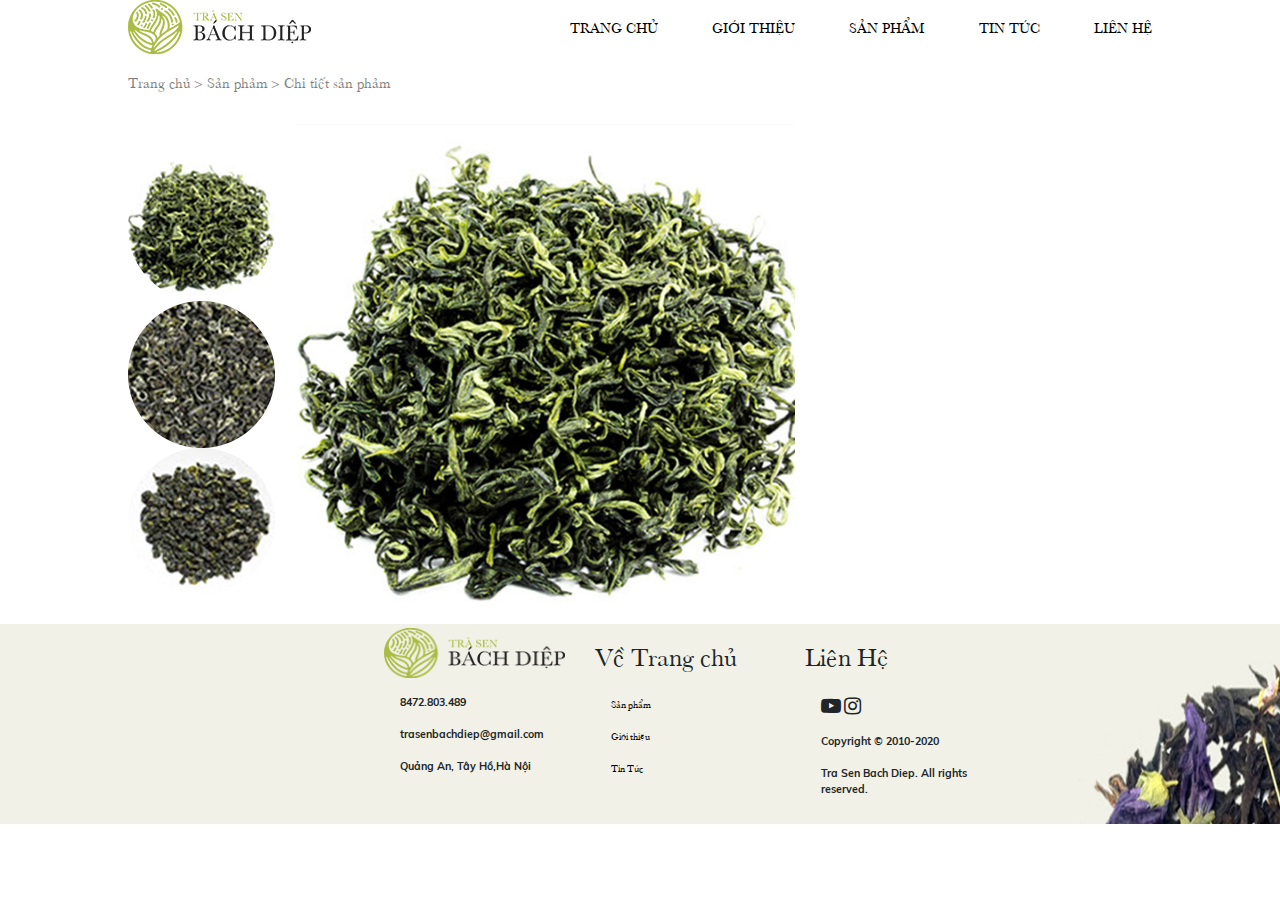
<file: html_css_javascript/trasenbachdiep/chitietsp.html>
<!DOCTYPE html>
<html lang="en">

<head>
    <meta charset="UTF-8">
    <meta http-equiv="X-UA-Compatible" content="IE=edge">
    <meta name="viewport" content="width=device-width, initial-scale=1.0">
    <title>Giới thiệu</title>
    <link rel="shortcut icon" href="Pictures/trang-chu/icon.png" type="index/x-icon">
    <link rel="stylesheet" href="common/bootstrap.min.css">
    <link rel="stylesheet" href="css/ctsp.css">
    <link rel="stylesheet" href="slick/slick.css">
    <link rel="stylesheet" href="slick/slick-theme.css">
    <link rel="stylesheet" href="js/trangchu.js">
    <link rel="stylesheet" href="https://stackpath.bootstrapcdn.com/font-awesome/4.7.0/css/font-awesome.min.css">
</head>

<body>
    <section class="section ">
        <div class="= section-header ">
            <div class="logo">
                <img src="Pictures/trang-chu/TRANGCHU.jpg" alt="logo">
            </div>
            <div class="headder-main">
                <div id="toggle">
                    <a href="javascript:void(0);">
                        <i class="fa fa-bars" style="color: black;"></i>
                    </a>
                </div>
                <ul class="main-menu">

                    <a href="trangchu.html">
                        <li>Trang chủ</li>
                    </a>
                    <a href="gioithieu.html">
                        <li>Giới thiệu</li>
                    </a>
                    <a href="Sanpham.html">
                        <li>Sản phẩm</li>
                    </a>
                    <a href="Tintuc.html">
                        <li>Tin tức</li>
                    </a>
                    <a href="Lienhe.html">
                        <li>Liên hệ</li>
                    </a>
                </ul>
            </div>
    </section>
    <section>
        <div class="banner">
            <a href="#">Trang chủ ></a>
            <a href="#">Sản phảm ></a>
            <a href="#">Chi tiết sản phảm</a>
        </div>
    </section>
    <section>
        <div class="main">
            <div class="product">
               
                <div class="product-img-chilren">
                    <img src="Pictures/chitietsanpham/img-1.jpg" class="image" > <br>
                    <img src="Pictures/chitietsanpham/img-2.jpg" class="image" > <br>
                    <img src="Pictures/chitietsanpham/img-3.jpg" class="image" >
                </div>
                <div id="product-img-parent">
                    <img src="Pictures/chitietsanpham//main.jpg" class="image" id="imagefull" >
                </div>
            </div>
        </div>
    </section>

    <section class="section">
        <div class="footer">
            <div class="footer-address">
                <img src="Pictures/trang-chu/fotter.png" class="footer-img">
                <div class="footer-ft">
                    <div class="card">
                        <img src="Pictures/trang-chu/logophongtra.png" class="card-img-top" alt="...">

                        <div class="card-body">
                            <p class="card-text">8472.803.489</p>
                            <p class="card-text">trasenbachdiep@gmail.com</p>
                            <p class="card-text">Quảng An, Tây Hồ,Hà Nội</p>
                        </div>
                    </div>
                    <div class="card">
                        <h3>Về Trang chủ</h3>
                        <div class="card-body">
                            <p class="card-text"><a href="Sanpham.html">Sản phẩm</a></p>
                            <p class="card-text"><a href="gioithieu.html">Giới thiệu</a></p>
                            <p class="card-text"><a href="Tintuc.html">Tin Tức</a></p>
                        </div>
                    </div>
                    <div class="card">
                        <h3>Liên Hệ</h3>
                        <div class="card-body">
                            <p class="card-text"><i class="fa fa-youtube-play" aria-hidden="true"></i>
                                <i class="fa fa-instagram" aria-hidden="true"></i>
                            </p>
                            <p class="card-text">Copyright © 2010-2020</p>
                            <p class="card-text">Tra Sen Bach Diep. All rights reserved.</p>
                        </div>
                    </div>

                </div>
            </div>
        </div>
    </section>

    <script src="common/bootstrap.bundle.min.js"></script>
    <script src="https://code.jquery.com/jquery-2.2.0.min.js" type="text/javascript"></script>
    <script src="slick/slick.js" type="text/javascript" charset="utf-8"></script>
    <script src="js/trangchu.js"></script>
    <script>
         $(document).ready(function ($) {
                $(".image").click(function (event) {
                    img = $(this).attr('src');
                    $("#imagefull").attr({ 'src': img });
                    $(".image").removeClass('image');
                    $(this).addClass('image');
                })
            })
    </script>
</body>
</file>
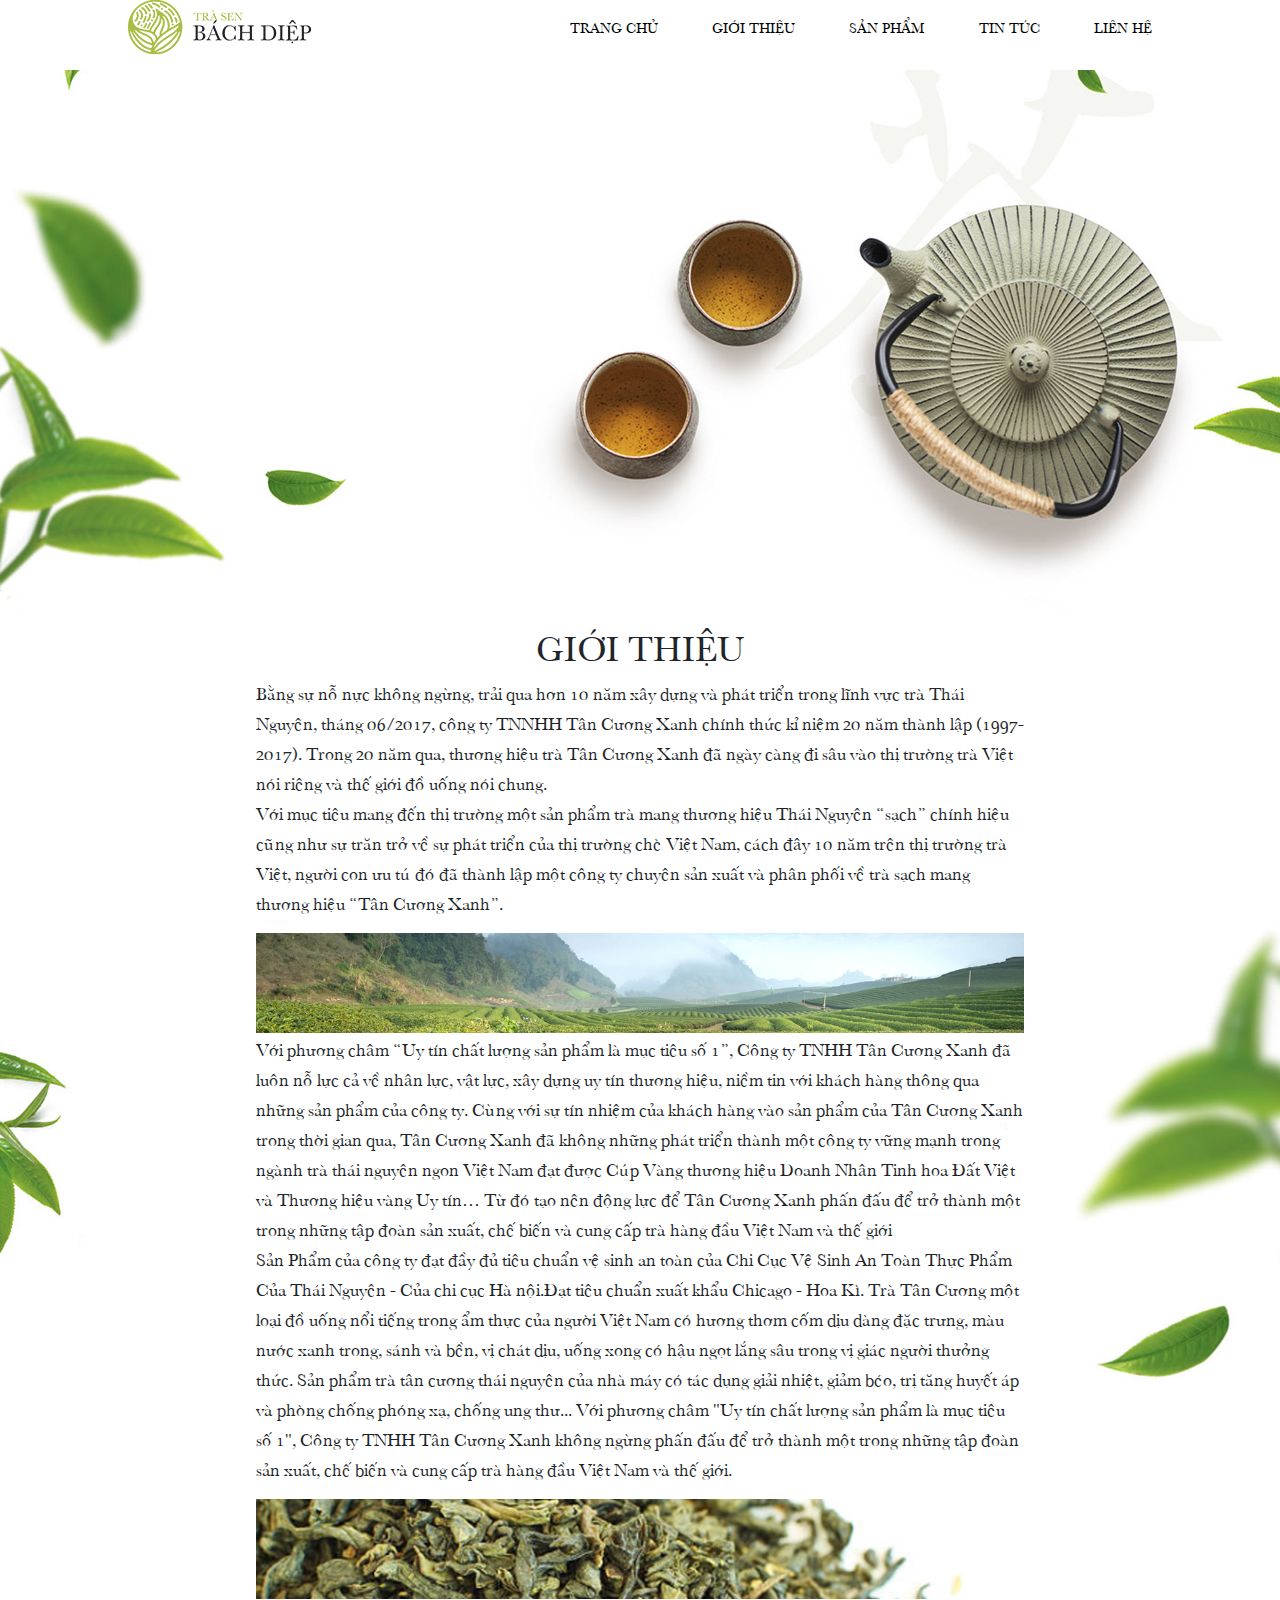
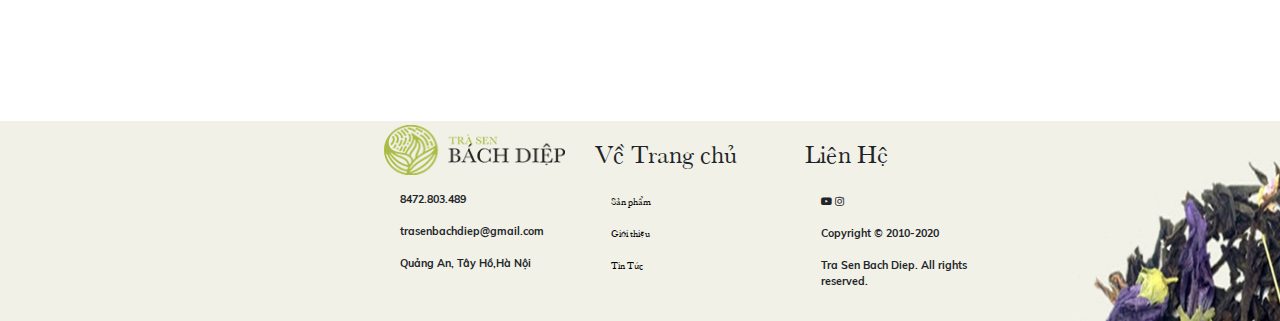
<file: html_css_javascript/trasenbachdiep/gioithieu.html>
<!DOCTYPE html>
<html lang="en">

<head>
    <meta charset="UTF-8">
    <meta http-equiv="X-UA-Compatible" content="IE=edge">
    <meta name="viewport" content="width=device-width, initial-scale=1.0">
    <title>Giới thiệu</title>
    <link rel="shortcut icon" href="Pictures/trang-chu/icon.png" type="index/x-icon">
    <link rel="stylesheet" href="common/bootstrap.min.css">
    <link rel="stylesheet" href="css/gioithieu.css">
    <link rel="stylesheet" href="slick/slick.css">
    <link rel="stylesheet" href="slick/slick-theme.css">
    <link rel="stylesheet" href="js/trangchu.js">
    <link rel="stylesheet" href="https://stackpath.bootstrapcdn.com/font-awesome/4.7.0/css/font-awesome.min.css">
</head>

<body>
    <section class="section ">
        <div class="= section-header ">
            <div class="logo">
                <img src="Pictures/trang-chu/TRANGCHU.jpg" alt="logo">
            </div>
            <div class="headder-main">
                <div id="toggle">
                    <a href="javascript:void(0);">
                        <i class="fa fa-bars" style="color: black;"></i>
                    </a>
                </div>
                <ul class="main-menu">

                    <a href="trangchu.html">
                        <li>Trang chủ</li>
                    </a>
                    <a href="gioithieu.html">
                        <li>Giới thiệu</li>
                    </a>
                    <a href="Sanpham.html">
                        <li>Sản phẩm</li>
                    </a>
                    <a href="Tintuc.html">
                        <li>Tin tức</li>
                    </a>
                    <a href="Lienhe.html">
                        <li>Liên hệ</li>
                    </a>
                </ul>
            </div>
    </section>
    <section>
        <div class="banner">
            <img src="Pictures/gioi-thieu/banner.jpg" alt="">
        </div>
    </section>
    <section>
        <div class="main">
            <img src="Pictures/gioi-thieu/banner2.jpg" alt="">
            <div class="main-title">
                <h1>GIỚI THIỆU</h1>
                <p>Bằng sự nỗ nực không ngừng, trải qua hơn 10 năm xây dựng và phát triển trong lĩnh vực trà Thái
                    Nguyên, tháng 06/2017, công ty TNNHH Tân Cương Xanh chính thức kỉ niệm 20 năm thành lập (1997-2017).
                    Trong 20 năm qua, thương hiệu trà Tân Cương Xanh đã ngày càng đi sâu vào thị trường trà Việt nói
                    riêng và thế giới đồ uống nói chung. <br>

                    Với mục tiêu mang đến thị trường một sản phẩm trà mang thương hiệu Thái Nguyên “sạch” chính hiệu
                    cũng như sự trăn trở về sự phát triển của thị trường chè Việt Nam, cách đây 10 năm trên thị trường
                    trà Việt, người con ưu tú đó đã thành lập một công ty chuyên sản xuất và phân phối về trà sạch mang
                    thương hiệu “Tân Cương Xanh”.
                </p>
                <img src="Pictures/gioi-thieu/intro1.jpg" alt="into1">
                <p>
                    Với phương châm “Uy tín chất lượng sản phẩm là mục tiêu số 1”, Công ty TNHH Tân Cương Xanh đã luôn
                    nỗ lực cả về nhân lực, vật lực, xây dựng uy tín thương hiệu, niềm tin với khách hàng thông qua những
                    sản phẩm của công ty. Cùng với sự tín nhiệm của khách hàng vào sản phẩm của Tân Cương Xanh trong
                    thời gian qua, Tân Cương Xanh đã không những phát triển thành một công ty vững mạnh trong ngành trà
                    thái nguyên ngon Việt Nam đạt được Cúp Vàng thương hiệu Doanh Nhân Tinh hoa Đất Việt và Thương hiệu
                    vàng Uy tín… Từ đó tạo nên động lực để Tân Cương Xanh phấn đấu để trở thành một trong những tập đoàn
                    sản xuất, chế biến và cung cấp trà hàng đầu Việt Nam và thế giới <br>

                    Sản Phẩm của công ty đạt đầy đủ tiêu chuẩn vệ sinh an toàn của Chi Cục Vệ Sinh An Toàn Thực Phẩm Của
                    Thái Nguyên - Của chi cục Hà nội.Đạt tiêu chuẩn xuất khẩu Chicago - Hoa Kì. Trà Tân Cương một loại
                    đồ uống nổi tiếng trong ẩm thực của người Việt Nam có hương thơm cốm dịu dàng đặc trưng, màu nước
                    xanh trong, sánh và bền, vị chát dịu, uống xong có hậu ngọt lắng sâu trong vị giác người thưởng
                    thức. Sản phẩm trà tân cương thái nguyên của nhà máy có tác dụng giải nhiệt, giảm béo, trị tăng
                    huyết áp và phòng chống phóng xạ, chống ung thư... Với phương châm "Uy tín chất lượng sản phẩm là
                    mục tiêu số 1", Công ty TNHH Tân Cương Xanh không ngừng phấn đấu để trở thành một trong những tập
                    đoàn sản xuất, chế biến và cung cấp trà hàng đầu Việt Nam và thế giới.
                </p>
                <img src="Pictures/gioi-thieu/intro2.jpg" alt="intro2">
            </div>
        </div>
    </section>

    <section class="section">
        <div class="footer">
            <div class="footer-address">
                <img src="Pictures/trang-chu/fotter.png" class="footer-img">
                <div class="footer-ft">
                    <div class="card">
                        <img src="Pictures/trang-chu/logophongtra.png" class="card-img-top" alt="...">

                        <div class="card-body">
                            <p class="card-text">8472.803.489</p>
                            <p class="card-text">trasenbachdiep@gmail.com</p>
                            <p class="card-text">Quảng An, Tây Hồ,Hà Nội</p>
                        </div>
                    </div>
                    <div class="card">
                        <h3>Về Trang chủ</h3>
                        <div class="card-body">
                            <p class="card-text"><a href="Sanpham.html">Sản phẩm</a></p>
                            <p class="card-text"><a href="gioithieu.html">Giới thiệu</a></p>
                            <p class="card-text"><a href="Tintuc.html">Tin Tức</a></p>
                        </div>
                    </div>
                    <div class="card">
                        <h3>Liên Hệ</h3>
                        <div class="card-body">
                            <p class="card-text"><i class="fa fa-youtube-play" aria-hidden="true"></i>
                                <i class="fa fa-instagram" aria-hidden="true"></i>
                            </p>
                            <p class="card-text">Copyright © 2010-2020</p>
                            <p class="card-text">Tra Sen Bach Diep. All rights reserved.</p>
                        </div>
                    </div>

                </div>
            </div>
        </div>
    </section>

    <script src="common/bootstrap.bundle.min.js"></script>
    <script src="https://code.jquery.com/jquery-2.2.0.min.js" type="text/javascript"></script>
    <script src="slick/slick.js" type="text/javascript" charset="utf-8"></script>
    <script src="js/trangchu.js"></script>
</body>
</file>
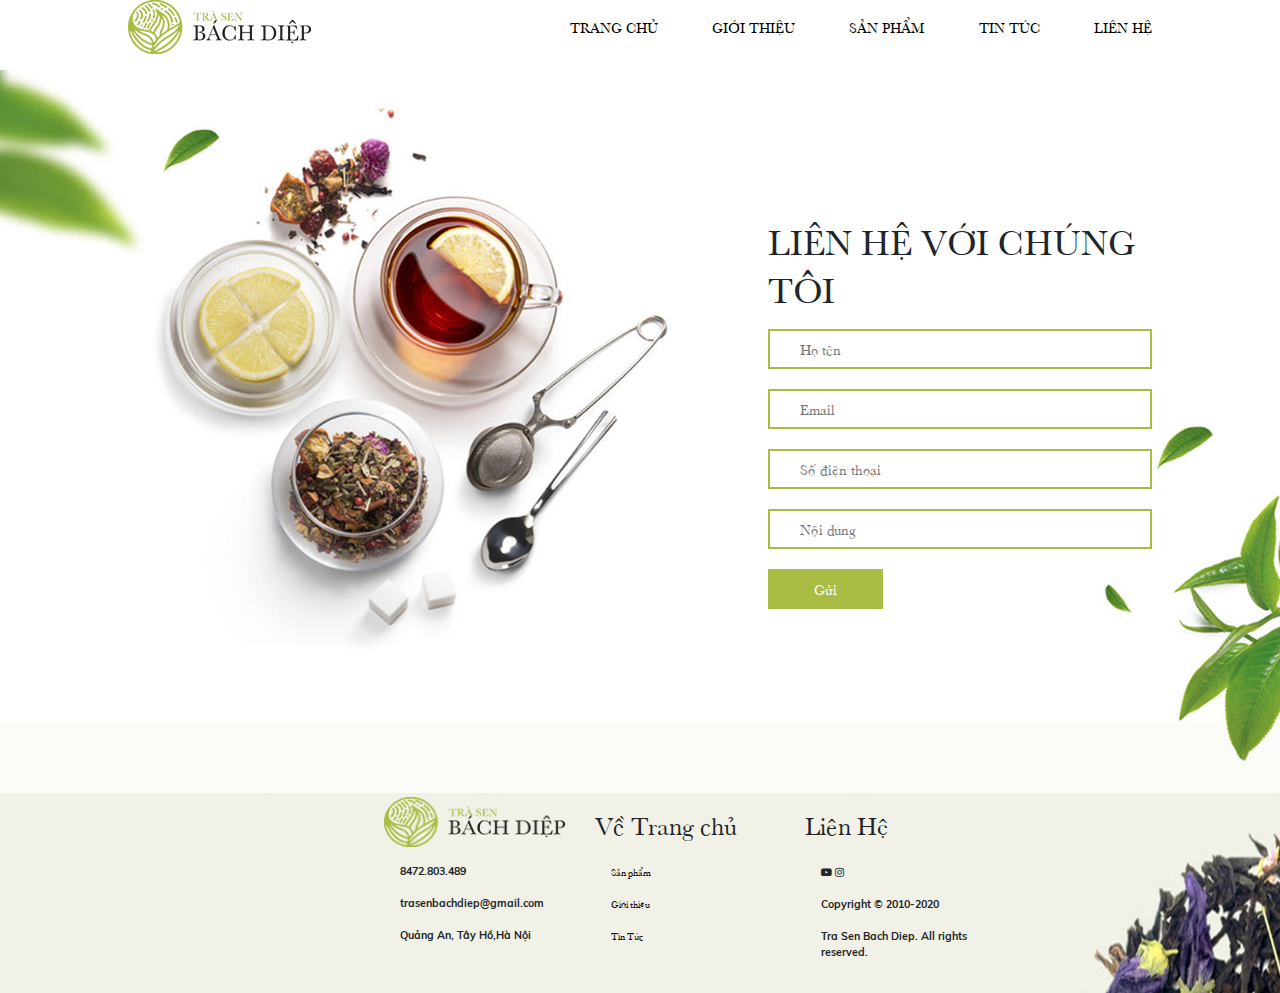
<file: html_css_javascript/trasenbachdiep/Lienhe.html>
<!DOCTYPE html>
<html lang="en">

<head>
    <meta charset="UTF-8">
    <meta http-equiv="X-UA-Compatible" content="IE=edge">
    <meta name="viewport" content="width=device-width, initial-scale=1.0">
    <title>Liên hệ</title>
    <link rel="shortcut icon" href="Pictures/trang-chu/icon.png" type="index/x-icon">
    <link rel="stylesheet" href="common/bootstrap.min.css">
    <link rel="stylesheet" href="css/lienhe.css">
    <link rel="stylesheet" href="slick/slick.css">
    <link rel="stylesheet" href="slick/slick-theme.css">
    <link rel="stylesheet" href="js/trangchu.js">
    <link rel="stylesheet" href="https://stackpath.bootstrapcdn.com/font-awesome/4.7.0/css/font-awesome.min.css">
</head>

<body>
    <section class="section ">
        <div class="= section-header ">
            <div class="logo">
                <img src="Pictures/trang-chu/TRANGCHU.jpg" alt="logo">
            </div>
            <div class="headder-main">
                <div id="toggle">
                    <a href="javascript:void(0);">
                        <i class="fa fa-bars" style="color: black;"></i>
                    </a>
                </div>
                <ul class="main-menu">

                    <a href="trangchu.html">
                        <li>Trang chủ</li>
                    </a>
                    <a href="gioithieu.html">
                        <li>Giới thiệu</li>
                    </a>
                    <a href="Sanpham.html">
                        <li>Sản phẩm</li>
                    </a>
                    <a href="Tintuc.html">
                        <li>Tin tức</li>
                    </a>
                    <a href="Lienhe.html">
                        <li>Liên hệ</li>
                    </a>
                </ul>
            </div>
    </section>
    <section>
        <div class="main">
            <img src="Pictures/lien-he/banner.jpg" alt="">
            <div class="hotline">
               <form action="#" method="post">
                <h1>Liên hệ với chúng tôi</h1>
                <input type="text" placeholder="Họ tên"  required> <br>
                <input type="email" placeholder="Email"  required><br>
                <input type="tel" placeholder="Số điện thoại"  required><br>
                <input type="text" placeholder="Nội dung"  required><br>
                <input type="submit" value="Gửi">
               </form>
            </div>
        </div>
    </section>
  
  
    <section class="section">
        <div class="footer">
            <div class="footer-address">
                <img src="Pictures/trang-chu/fotter.png" class="footer-img">
                <div class="footer-ft">
                    <div class="card">
                        <img src="Pictures/trang-chu/logophongtra.png" class="card-img-top" alt="...">

                        <div class="card-body">
                            <p class="card-text">8472.803.489</p>
                            <p class="card-text">trasenbachdiep@gmail.com</p>
                            <p class="card-text">Quảng An, Tây Hồ,Hà Nội</p>
                        </div>
                    </div>
                    <div class="card">
                        <h3>Về Trang chủ</h3>
                        <div class="card-body">
                            <p class="card-text"><a href="Sanpham.html">Sản phẩm</a></p>
                            <p class="card-text"><a href="gioithieu.html">Giới thiệu</a></p>
                            <p class="card-text"><a href="Tintuc.html">Tin Tức</a></p>
                        </div>
                    </div>
                    <div class="card">
                        <h3>Liên Hệ</h3>
                        <div class="card-body">
                            <p class="card-text"><i class="fa fa-youtube-play" aria-hidden="true"></i>
                                <i class="fa fa-instagram" aria-hidden="true"></i>
                            </p>
                            <p class="card-text">Copyright © 2010-2020</p>
                            <p class="card-text" >Tra Sen Bach Diep. All rights reserved.</p>
                        </div>
                    </div>

                </div>
            </div>
        </div>
    </section>

    <script src="common/bootstrap.bundle.min.js"></script>
    <script src="https://code.jquery.com/jquery-2.2.0.min.js" type="text/javascript"></script>
    <script src="slick/slick.js" type="text/javascript" charset="utf-8"></script>
    <script src="js/trangchu.js"></script>
    <script>

        function validateForm() {
            let x = document.forms["myForm"]["fname"].value;
            if (x == "") {
                alert("Bạn chưa nhập tên.Vui lòng nhập!");
                return false;
            }
           
        }
    </script>
</body>
</file>
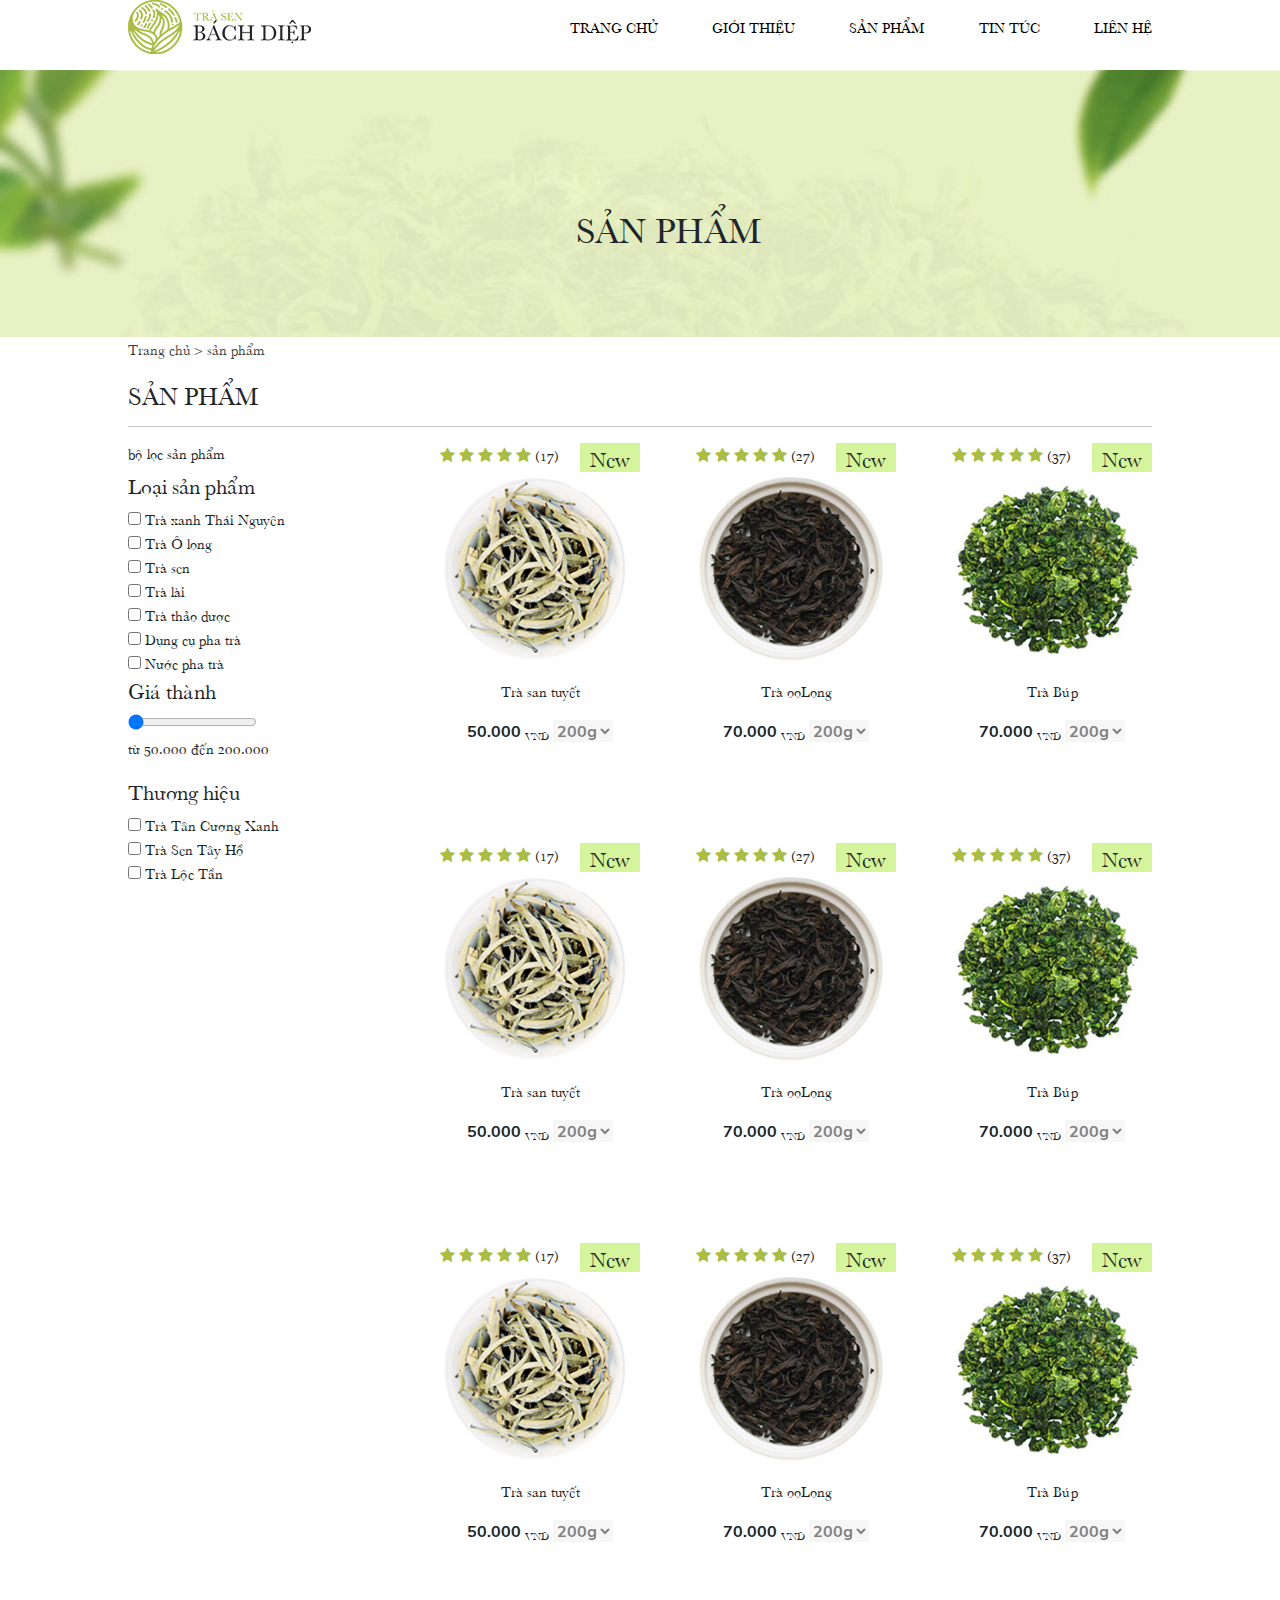
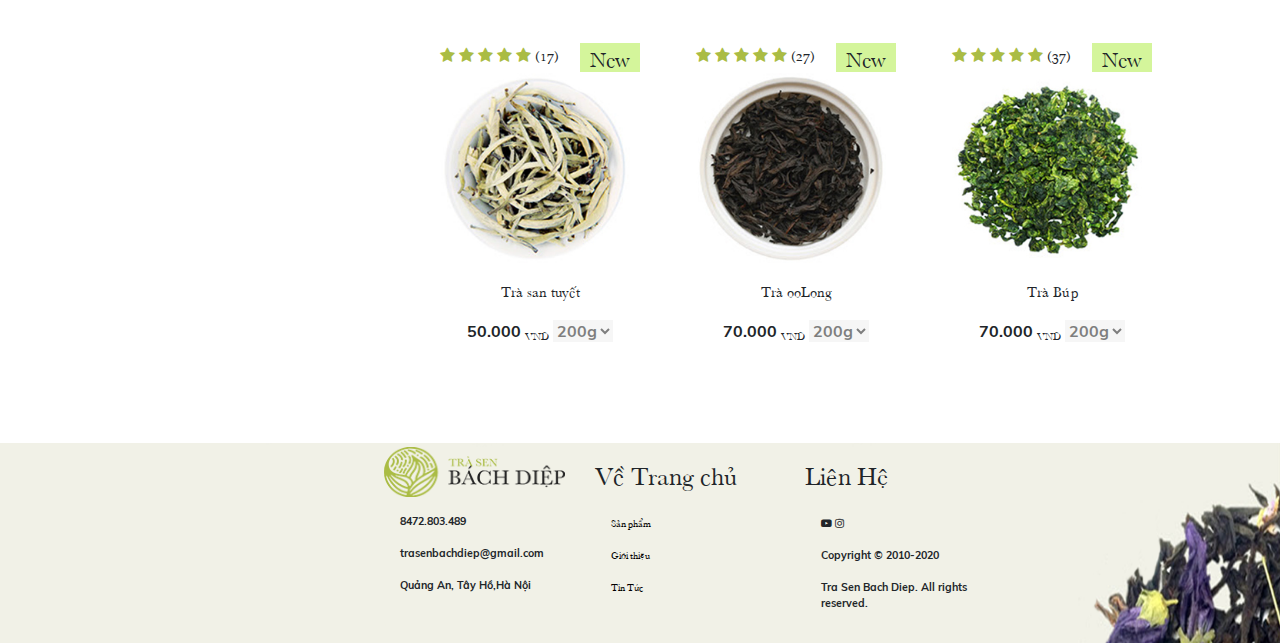
<file: html_css_javascript/trasenbachdiep/Sanpham.html>
<!DOCTYPE html>
<html lang="en">

<head>
    <meta charset="UTF-8">
    <meta http-equiv="X-UA-Compatible" content="IE=edge">
    <meta name="viewport" content="width=device-width, initial-scale=1.0">
    <title>Sản phẩm</title>
    <link rel="shortcut icon" href="Pictures/trang-chu/icon.png" type="index/x-icon">
    <link rel="stylesheet" href="common/bootstrap.min.css">
    <link rel="stylesheet" href="css/sanpham.css">
    <link rel="stylesheet" href="slick/slick.css">
    <link rel="stylesheet" href="slick/slick-theme.css">
    <link rel="stylesheet" href="js/trangchu.js">
    <link rel="stylesheet" href="https://stackpath.bootstrapcdn.com/font-awesome/4.7.0/css/font-awesome.min.css">
</head>

<body>
    <section class="section ">
        <div class="= section-header ">
            <div class="logo">
                <img src="Pictures/trang-chu/TRANGCHU.jpg" alt="logo">
            </div>
            <div class="headder-main">
                <div id="toggle">
                    <a href="javascript:void(0);">
                        <i class="fa fa-bars" style="color: black;"></i>
                    </a>
                </div>
                <ul class="main-menu">

                    <a href="trangchu.html">
                        <li>Trang chủ</li>
                    </a>
                    <a href="gioithieu.html">
                        <li>Giới thiệu</li>
                    </a>
                    <a href="Sanpham.html">
                        <li>Sản phẩm</li>
                    </a>
                    <a href="Tintuc.html">
                        <li>Tin tức</li>
                    </a>
                    <a href="Lienhe.html">
                        <li>Liên hệ</li>
                    </a>
                </ul>
            </div>
    </section>
    <section>
        <div class="banner">
            <img src="Pictures/san-pham/banner.png" alt="">
            <h1>SẢN PHẨM</h1>
        </div>
    </section>

    <section>
        <div class="main">
            <div class="main-title">
                <p>
                    <a href="trangchu.html">Trang chủ ></a>
                    <a href="Sanpham.html">sản phẩm</a>
                </p>
                <h3>SẢN PHẨM</h3>
            </div>
            <hr>
            <div class="product">
                <div class="categore">
                    <h6>bộ lọc sản phẩm</h6>
                    <h4>Loại sản phẩm</h4>
                    <div>
                        <input type="checkbox" id="traxanh">
                        <label for="traxanh">Trà xanh Thái Nguyên</label>
                    </div>
                    <div>
                        <input type="checkbox" id="olong">
                        <label for="olong">Trà Ô long</label>
                    </div>
                    <div>
                        <input type="checkbox" id="sen">
                        <label for="sen">Trà sen</label>
                    </div>
                    <div>
                        <input type="checkbox" id="tralai">
                        <label for="tralai">Trà lài</label>
                    </div>
                    <div>
                        <input type="checkbox" id="thaoduoc">
                        <label for="thaoduoc">Trà thảo dược</label>
                    </div>
                    <div>
                        <input type="checkbox" id="dungcu">
                        <label for="dungcu">Dụng cụ pha trà</label>
                    </div>
                    <div>
                        <input type="checkbox" id="nuoc">
                        <label for="nuoc">Nước pha trà</label>
                    </div>
                    <h4>Giá thành</h4>
                    <div class="input">
                        <input id="rangeMin" type="range" max="100" min="10" step="5" value="0">

                        <p>từ 50.000 đến 200.000</p>
                    </div>
                    <h4>Thương hiệu</h4>
                    <div>
                        <input type="checkbox" id="tancuong">
                        <label for="tancuong">Trà Tân Cương Xanh</label>
                    </div>
                    <div>
                        <input type="checkbox" id="tayho">
                        <label for="tayho">Trà Sen Tây Hồ</label>
                    </div>
                    <div>
                        <input type="checkbox" id="loctan">
                        <label for="loctan">Trà Lộc Tần</label>
                    </div>
                </div>
                <div class="product-list">
                    <div class="card">
                        <p class="icon">
                            <i class="fa fa-star" aria-hidden="true"></i>
                            <i class="fa fa-star" aria-hidden="true"></i>
                            <i class="fa fa-star" aria-hidden="true"></i>
                            <i class="fa fa-star" aria-hidden="true"></i>
                            <i class="fa fa-star" aria-hidden="true"></i>
                            (17)
                        </p>
                        <h4>New</h4>
                        <img src="Pictures/san-pham/sp1.jpg" class="card-img-top" alt="...">
                        <div class="card-body">
                            <p class="card-text">Trà san tuyết</p>
                            <p class="card-text2">50.000 <sub>VND</sub>
                                <select>
                                    <option value="">200g</option>
                                    <option value="">300g</option>
                                    <option value="">400g</option>
                                    <option value="">700g</option>
                                </select>
                            </p>

                        </div>
                    </div>
                    <div class="card">
                        <p class="icon">
                            <i class="fa fa-star" aria-hidden="true"></i>
                            <i class="fa fa-star" aria-hidden="true"></i>
                            <i class="fa fa-star" aria-hidden="true"></i>
                            <i class="fa fa-star" aria-hidden="true"></i>
                            <i class="fa fa-star" aria-hidden="true"></i>
                            (27)
                        </p>
                        <h4>New</h4>
                        <img src="Pictures/san-pham/sp2.jpg" class="card-img-top" alt="...">
                        <div class="card-body">
                            <p class="card-text">Trà ooLong</p>
                            <p class="card-text2">70.000 <sub>VND</sub>
                                <select>
                                    <option value="">200g</option>
                                    <option value="">300g</option>
                                    <option value="">400g</option>
                                    <option value="">700g</option>
                                </select>
                            </p>

                        </div>
                    </div>
                    <div class="card">
                        <p class="icon">
                            <i class="fa fa-star" aria-hidden="true"></i>
                            <i class="fa fa-star" aria-hidden="true"></i>
                            <i class="fa fa-star" aria-hidden="true"></i>
                            <i class="fa fa-star" aria-hidden="true"></i>
                            <i class="fa fa-star" aria-hidden="true"></i>
                            (37)
                        </p>
                        <h4>New</h4>
                        <img src="Pictures/san-pham/sp3.jpg" class="card-img-top" alt="...">
                        <div class="card-body">
                            <p class="card-text">Trà Búp</p>
                            <p class="card-text2">70.000 <sub>VND</sub>
                                <select>
                                    <option value="">200g</option>
                                    <option value="">300g</option>
                                    <option value="">400g</option>
                                    <option value="">700g</option>
                                </select>
                            </p>

                        </div>
                    </div>
                    <div class="card">
                        <p class="icon">
                            <i class="fa fa-star" aria-hidden="true"></i>
                            <i class="fa fa-star" aria-hidden="true"></i>
                            <i class="fa fa-star" aria-hidden="true"></i>
                            <i class="fa fa-star" aria-hidden="true"></i>
                            <i class="fa fa-star" aria-hidden="true"></i>
                            (17)
                        </p>
                        <h4>New</h4>
                        <img src="Pictures/san-pham/sp1.jpg" class="card-img-top" alt="...">
                        <div class="card-body">
                            <p class="card-text">Trà san tuyết</p>
                            <p class="card-text2">50.000 <sub>VND</sub>
                                <select>
                                    <option value="">200g</option>
                                    <option value="">300g</option>
                                    <option value="">400g</option>
                                    <option value="">700g</option>
                                </select>
                            </p>
                        </div>
                    </div>
                    <div class="card">
                        <p class="icon">
                            <i class="fa fa-star" aria-hidden="true"></i>
                            <i class="fa fa-star" aria-hidden="true"></i>
                            <i class="fa fa-star" aria-hidden="true"></i>
                            <i class="fa fa-star" aria-hidden="true"></i>
                            <i class="fa fa-star" aria-hidden="true"></i>
                            (27)
                        </p>
                        <h4>New</h4>
                        <img src="Pictures/san-pham/sp2.jpg" class="card-img-top" alt="...">
                        <div class="card-body">
                            <p class="card-text">Trà ooLong</p>
                            <p class="card-text2">70.000 <sub>VND</sub>
                                <select>
                                    <option value="">200g</option>
                                    <option value="">300g</option>
                                    <option value="">400g</option>
                                    <option value="">700g</option>
                                </select>
                            </p>

                        </div>
                    </div>
                    <div class="card">
                        <p class="icon">
                            <i class="fa fa-star" aria-hidden="true"></i>
                            <i class="fa fa-star" aria-hidden="true"></i>
                            <i class="fa fa-star" aria-hidden="true"></i>
                            <i class="fa fa-star" aria-hidden="true"></i>
                            <i class="fa fa-star" aria-hidden="true"></i>
                            (37)
                        </p>
                        <h4>New</h4>
                        <img src="Pictures/san-pham/sp3.jpg" class="card-img-top" alt="...">
                        <div class="card-body">
                            <p class="card-text">Trà Búp</p>
                            <p class="card-text2">70.000 <sub>VND</sub>
                                <select>
                                    <option value="">200g</option>
                                    <option value="">300g</option>
                                    <option value="">400g</option>
                                    <option value="">700g</option>
                                </select>
                            </p>

                        </div>
                    </div>
                    <div class="card">
                        <p class="icon">
                            <i class="fa fa-star" aria-hidden="true"></i>
                            <i class="fa fa-star" aria-hidden="true"></i>
                            <i class="fa fa-star" aria-hidden="true"></i>
                            <i class="fa fa-star" aria-hidden="true"></i>
                            <i class="fa fa-star" aria-hidden="true"></i>
                            (17)
                        </p>
                        <h4>New</h4>
                        <img src="Pictures/san-pham/sp1.jpg" class="card-img-top" alt="...">
                        <div class="card-body">
                            <p class="card-text">Trà san tuyết</p>
                            <p class="card-text2">50.000 <sub>VND</sub>
                                <select>
                                    <option value="">200g</option>
                                    <option value="">300g</option>
                                    <option value="">400g</option>
                                    <option value="">700g</option>
                                </select>
                            </p>

                        </div>
                    </div>
                    <div class="card">
                        <p class="icon">
                            <i class="fa fa-star" aria-hidden="true"></i>
                            <i class="fa fa-star" aria-hidden="true"></i>
                            <i class="fa fa-star" aria-hidden="true"></i>
                            <i class="fa fa-star" aria-hidden="true"></i>
                            <i class="fa fa-star" aria-hidden="true"></i>
                            (27)
                        </p>
                        <h4>New</h4>
                        <img src="Pictures/san-pham/sp2.jpg" class="card-img-top" alt="...">
                        <div class="card-body">
                            <p class="card-text">Trà ooLong</p>
                            <p class="card-text2">70.000 <sub>VND</sub>
                                <select>
                                    <option value="">200g</option>
                                    <option value="">300g</option>
                                    <option value="">400g</option>
                                    <option value="">700g</option>
                                </select>
                            </p>

                        </div>
                    </div>
                    <div class="card">
                        <p class="icon">
                            <i class="fa fa-star" aria-hidden="true"></i>
                            <i class="fa fa-star" aria-hidden="true"></i>
                            <i class="fa fa-star" aria-hidden="true"></i>
                            <i class="fa fa-star" aria-hidden="true"></i>
                            <i class="fa fa-star" aria-hidden="true"></i>
                            (37)
                        </p>
                        <h4>New</h4>
                        <img src="Pictures/san-pham/sp3.jpg" class="card-img-top" alt="...">
                        <div class="card-body">
                            <p class="card-text">Trà Búp</p>
                            <p class="card-text2">70.000 <sub>VND</sub>
                                <select>
                                    <option value="">200g</option>
                                    <option value="">300g</option>
                                    <option value="">400g</option>
                                    <option value="">700g</option>
                                </select>
                            </p>

                        </div>
                    </div>
                    <div class="card">
                        <p class="icon">
                            <i class="fa fa-star" aria-hidden="true"></i>
                            <i class="fa fa-star" aria-hidden="true"></i>
                            <i class="fa fa-star" aria-hidden="true"></i>
                            <i class="fa fa-star" aria-hidden="true"></i>
                            <i class="fa fa-star" aria-hidden="true"></i>
                            (17)
                        </p>
                        <h4>New</h4>
                        <img src="Pictures/san-pham/sp1.jpg" class="card-img-top" alt="...">
                        <div class="card-body">
                            <p class="card-text">Trà san tuyết</p>
                            <p class="card-text2">50.000 <sub>VND</sub>
                                <select>
                                    <option value="">200g</option>
                                    <option value="">300g</option>
                                    <option value="">400g</option>
                                    <option value="">700g</option>
                                </select>
                            </p>

                        </div>
                    </div>
                    <div class="card">
                        <p class="icon">
                            <i class="fa fa-star" aria-hidden="true"></i>
                            <i class="fa fa-star" aria-hidden="true"></i>
                            <i class="fa fa-star" aria-hidden="true"></i>
                            <i class="fa fa-star" aria-hidden="true"></i>
                            <i class="fa fa-star" aria-hidden="true"></i>
                            (27)
                        </p>
                        <h4>New</h4>
                        <img src="Pictures/san-pham/sp2.jpg" class="card-img-top" alt="...">
                        <div class="card-body">
                            <p class="card-text">Trà ooLong</p>
                            <p class="card-text2">70.000 <sub>VND</sub>
                                <select>
                                    <option value="">200g</option>
                                    <option value="">300g</option>
                                    <option value="">400g</option>
                                    <option value="">700g</option>
                                </select>
                            </p>

                        </div>
                    </div>
                    <div class="card">
                        <p class="icon">
                            <i class="fa fa-star" aria-hidden="true"></i>
                            <i class="fa fa-star" aria-hidden="true"></i>
                            <i class="fa fa-star" aria-hidden="true"></i>
                            <i class="fa fa-star" aria-hidden="true"></i>
                            <i class="fa fa-star" aria-hidden="true"></i>
                            (37)
                        </p>
                        <h4>New</h4>
                        <img src="Pictures/san-pham/sp3.jpg" class="card-img-top" alt="...">
                        <div class="card-body">
                            <p class="card-text">Trà Búp</p>
                            <p class="card-text2">70.000 <sub>VND</sub>
                                <select>
                                    <option value="">200g</option>
                                    <option value="">300g</option>
                                    <option value="">400g</option>
                                    <option value="">700g</option>
                                </select>
                            </p>

                        </div>
                    </div>
                </div>
            </div>
        </div>
    </section>
    <section class="section">
        <div class="footer">
            <div class="footer-address">
                <img src="Pictures/trang-chu/fotter.png" class="footer-img">
                <div class="footer-ft">
                    <div class="card">
                        <img src="Pictures/trang-chu/logophongtra.png" class="card-img-top" alt="...">

                        <div class="card-body">
                            <p class="card-text">8472.803.489</p>
                            <p class="card-text">trasenbachdiep@gmail.com</p>
                            <p class="card-text">Quảng An, Tây Hồ,Hà Nội</p>
                        </div>
                    </div>
                    <div class="card">
                        <h3>Về Trang chủ</h3>
                        <div class="card-body">
                            <p class="card-text"><a href="Sanpham.html">Sản phẩm</a></p>
                            <p class="card-text"><a href="gioithieu.html">Giới thiệu</a></p>
                            <p class="card-text"><a href="Tintuc.html">Tin Tức</a></p>
                        </div>
                    </div>
                    <div class="card">
                        <h3>Liên Hệ</h3>
                        <div class="card-body">
                            <p class="card-text"><i class="fa fa-youtube-play" aria-hidden="true"></i>
                                <i class="fa fa-instagram" aria-hidden="true"></i>
                            </p>
                            <p class="card-text">Copyright © 2010-2020</p>
                            <p class="card-text">Tra Sen Bach Diep. All rights reserved.</p>
                        </div>
                    </div>

                </div>
            </div>
        </div>
    </section>

    <script src="common/bootstrap.bundle.min.js"></script>
    <script src="https://code.jquery.com/jquery-2.2.0.min.js" type="text/javascript"></script>
    <script src="slick/slick.js" type="text/javascript" charset="utf-8"></script>
    <script src="js/trangchu.js"></script>
</body>

</html>
</file>
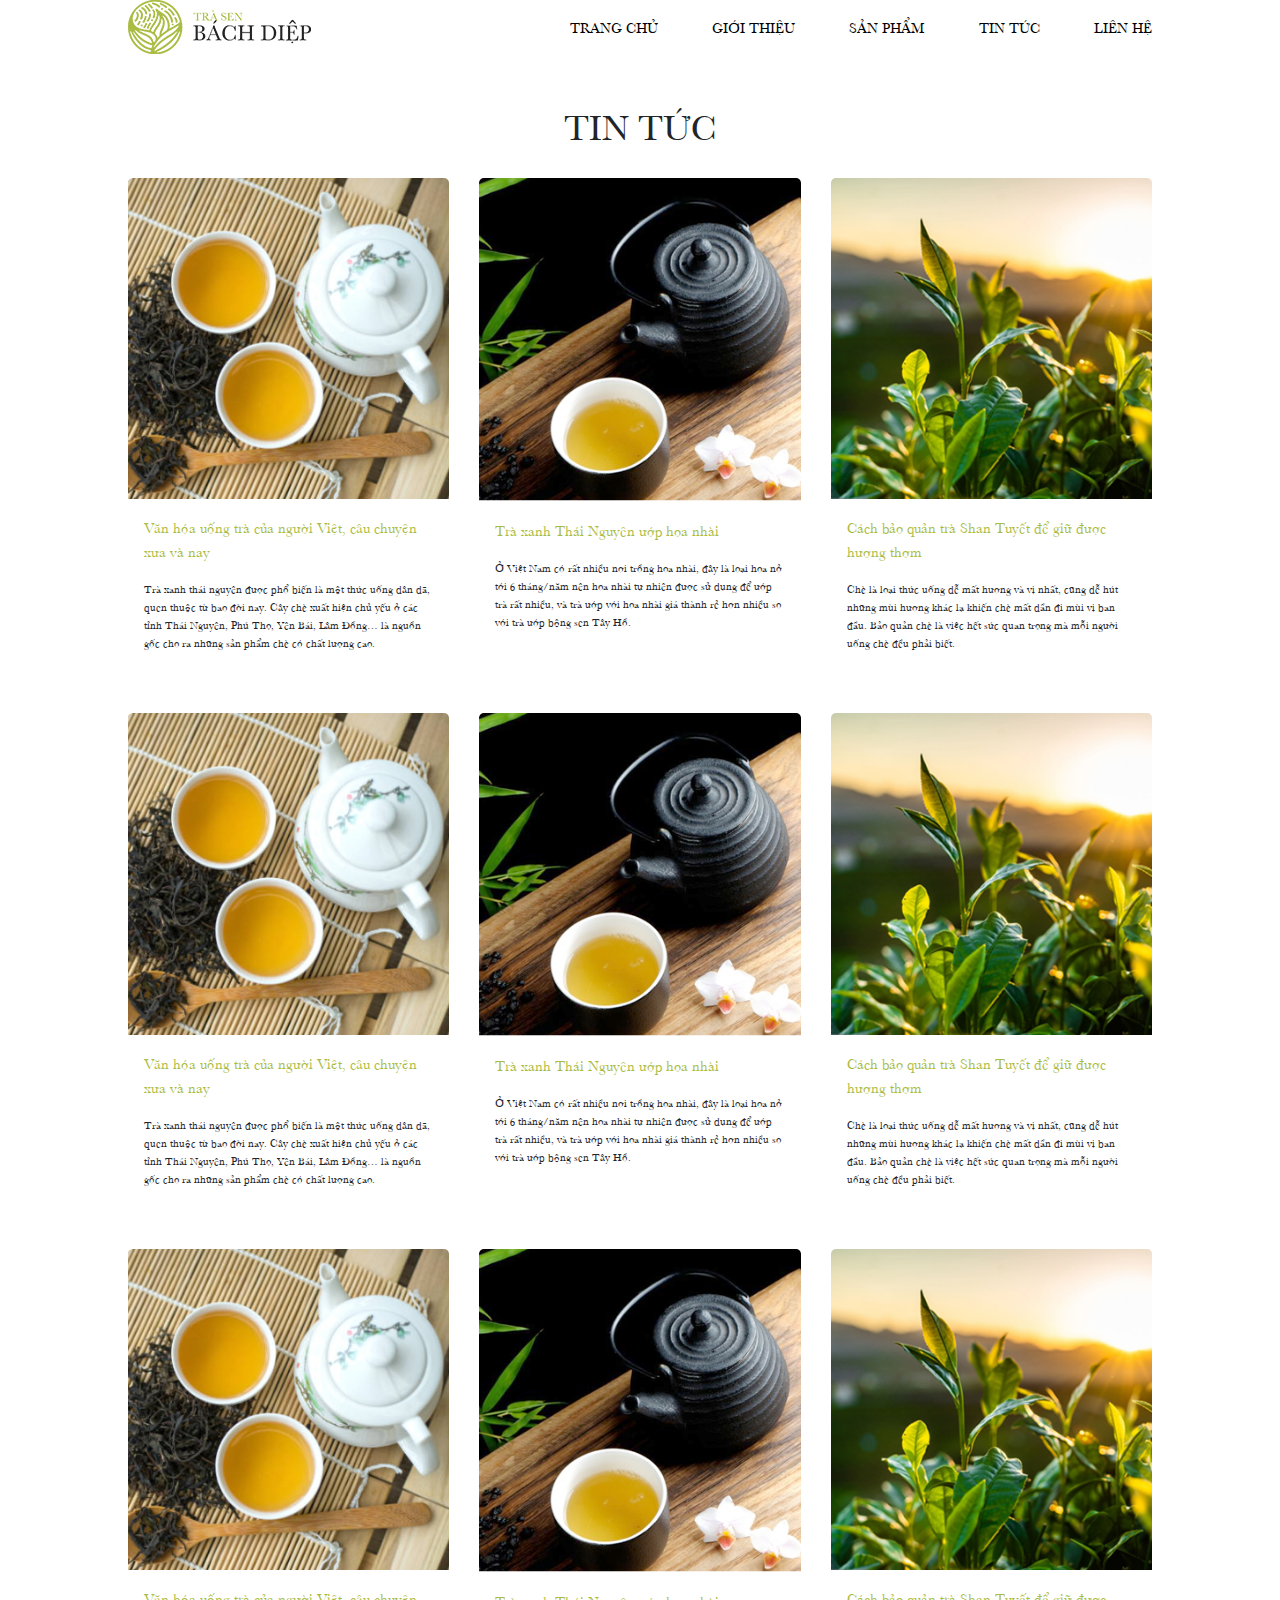
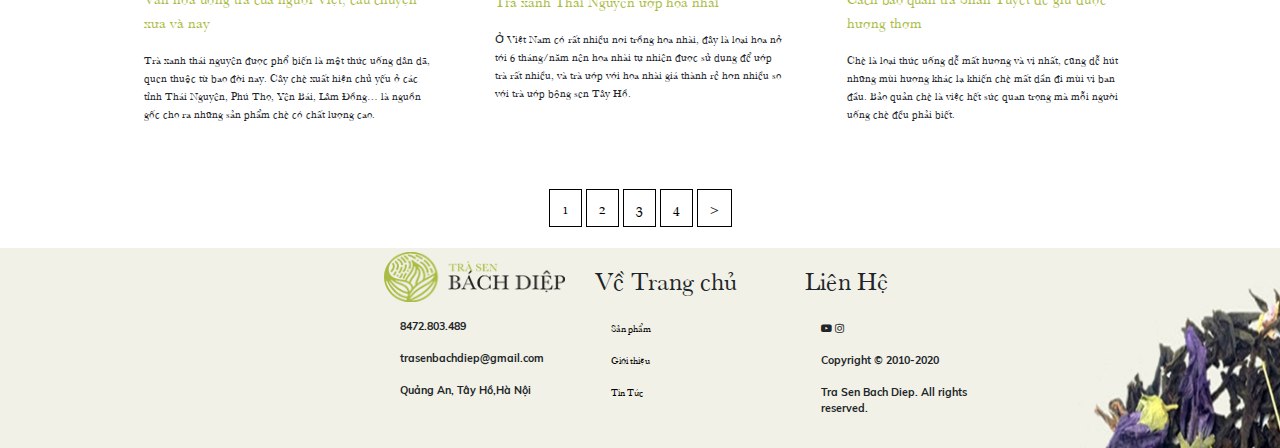
<file: html_css_javascript/trasenbachdiep/Tintuc.html>
<!DOCTYPE html>
<html lang="en">

<head>
    <meta charset="UTF-8">
    <meta http-equiv="X-UA-Compatible" content="IE=edge">
    <meta name="viewport" content="width=device-width, initial-scale=1.0">
    <title>Tin tức</title>
    <link rel="shortcut icon" href="Pictures/trang-chu/icon.png" type="index/x-icon">
    <link rel="stylesheet" href="common/bootstrap.min.css">
    <link rel="stylesheet" href="css/tintuc.css">
    <link rel="stylesheet" href="slick/slick.css">
    <link rel="stylesheet" href="slick/slick-theme.css">
    <link rel="stylesheet" href="js/trangchu.js">
    <link rel="stylesheet" href="https://stackpath.bootstrapcdn.com/font-awesome/4.7.0/css/font-awesome.min.css">
</head>

<body>
    <section class="section ">
        <div class="= section-header ">
            <div class="logo">
                <img src="Pictures/trang-chu/TRANGCHU.jpg" alt="logo">
            </div>
            <div class="headder-main">
                <div id="toggle">
                    <a href="javascript:void(0);">
                        <i class="fa fa-bars" style="color: black;"></i>
                    </a>
                </div>
                <ul class="main-menu">

                    <a href="trangchu.html">
                        <li>Trang chủ</li>
                    </a>
                    <a href="gioithieu.html">
                        <li>Giới thiệu</li>
                    </a>
                    <a href="Sanpham.html">
                        <li>Sản phẩm</li>
                    </a>
                    <a href="Tintuc.html">
                        <li>Tin tức</li>
                    </a>
                    <a href="Lienhe.html">
                        <li>Liên hệ</li>
                    </a>
                </ul>
            </div>
    </section>
    <section>
        <div class="main">
            <h1>TIN TỨC</h1>
            <div class="product">
                <div class="card">
                    <img src="Pictures/tin-tuc/TINTUC_01.jpg" alt="tintuc" class="card-img-top">
                    <div class="card-body">
                        <p class="cart-text">
                            Văn hóa uống trà của người Việt, câu chuyện xưa và nay
                        </p>
                        <p class="cart-text2">
                            Trà xanh thái nguyên được phổ biến là một thức uống dân dã, quen thuộc từ bao đời nay. Cây chè
                            xuất hiện chủ yếu ở các tỉnh Thái Nguyên, Phú Thọ, Yên Bái, Lâm Đồng… là nguồn gốc cho ra những
                            sản phẩm chè có chất lượng cao.
                        </p>
                    </div>
                </div>
                <div class="card">
                    <img src="Pictures/tin-tuc/TINTUC_02-05.jpg" alt="tintuc" class="card-img-top">
                    <div class="card-body">
                        <p class="cart-text">
                            Trà xanh Thái Nguyên ướp hoa nhài
                        </p>
                        <p class="cart-text2">
                            Ở Việt Nam có rất nhiều nơi trồng hoa nhài, đây là loại hoa nở tới 6 tháng/năm nên hoa nhài tự
                            nhiên được sử dụng để ướp trà rất nhiều, và trà ướp với hoa nhài giá thành rẻ hơn nhiều so với
                            trà ướp bông sen Tây Hồ.
                        </p>
                    </div>
                </div>
                <div class="card">
                    <img src="Pictures/tin-tuc/TINTUC_03.jpg" alt="tintuc" class="card-img-top">
                    <div class="card-body">
                        <p class="cart-text">
                           Cách bảo quản trà Shan Tuyết để giữ được hương thơm
                        </p>
                        <p class="cart-text2">
                            Chè là loại thức uống dễ mất hương và vị nhất, cũng dễ hút những mùi hương khác lạ khiến chè mất
                            dần đi mùi vị ban đầu. Bảo quản chè là việc hết sức quan trọng mà mỗi người uống chè đều phải
                            biết.
    
    
                        </p>
                    </div>
                </div>
                <div class="card">
                    <img src="Pictures/tin-tuc/TINTUC_01.jpg" alt="tintuc" class="card-img-top">
                    <div class="card-body">
                        <p class="cart-text">
                            Văn hóa uống trà của người Việt, câu chuyện xưa và nay
                        </p>
                        <p class="cart-text2">
                            Trà xanh thái nguyên được phổ biến là một thức uống dân dã, quen thuộc từ bao đời nay. Cây chè
                            xuất hiện chủ yếu ở các tỉnh Thái Nguyên, Phú Thọ, Yên Bái, Lâm Đồng… là nguồn gốc cho ra những
                            sản phẩm chè có chất lượng cao.
                        </p>
                    </div>
                </div>
                <div class="card">
                    <img src="Pictures/tin-tuc/TINTUC_02-05.jpg" alt="tintuc" class="card-img-top">
                    <div class="card-body">
                        <p class="cart-text">
                            Trà xanh Thái Nguyên ướp hoa nhài
                        </p>
                        <p class="cart-text2">
                            Ở Việt Nam có rất nhiều nơi trồng hoa nhài, đây là loại hoa nở tới 6 tháng/năm nên hoa nhài tự
                            nhiên được sử dụng để ướp trà rất nhiều, và trà ướp với hoa nhài giá thành rẻ hơn nhiều so với
                            trà ướp bông sen Tây Hồ.
                        </p>
                    </div>
                </div>
                <div class="card">
                    <img src="Pictures/tin-tuc/TINTUC_03.jpg" alt="tintuc" class="card-img-top">
                    <div class="card-body">
                        <p class="cart-text">
                           Cách bảo quản trà Shan Tuyết để giữ được hương thơm
                        </p>
                        <p class="cart-text2">
                            Chè là loại thức uống dễ mất hương và vị nhất, cũng dễ hút những mùi hương khác lạ khiến chè mất
                            dần đi mùi vị ban đầu. Bảo quản chè là việc hết sức quan trọng mà mỗi người uống chè đều phải
                            biết.
    
    
                        </p>
                    </div>
                </div>
                <div class="card">
                    <img src="Pictures/tin-tuc/TINTUC_01.jpg" alt="tintuc" class="card-img-top">
                    <div class="card-body">
                        <p class="cart-text">
                            Văn hóa uống trà của người Việt, câu chuyện xưa và nay
                        </p>
                        <p class="cart-text2">
                            Trà xanh thái nguyên được phổ biến là một thức uống dân dã, quen thuộc từ bao đời nay. Cây chè
                            xuất hiện chủ yếu ở các tỉnh Thái Nguyên, Phú Thọ, Yên Bái, Lâm Đồng… là nguồn gốc cho ra những
                            sản phẩm chè có chất lượng cao.
                        </p>
                    </div>
                </div>
                <div class="card">
                    <img src="Pictures/tin-tuc/TINTUC_02-05.jpg" alt="tintuc" class="card-img-top">
                    <div class="card-body">
                        <p class="cart-text">
                            Trà xanh Thái Nguyên ướp hoa nhài
                        </p>
                        <p class="cart-text2">
                            Ở Việt Nam có rất nhiều nơi trồng hoa nhài, đây là loại hoa nở tới 6 tháng/năm nên hoa nhài tự
                            nhiên được sử dụng để ướp trà rất nhiều, và trà ướp với hoa nhài giá thành rẻ hơn nhiều so với
                            trà ướp bông sen Tây Hồ.
                        </p>
                    </div>
                </div>
                <div class="card">
                    <img src="Pictures/tin-tuc/TINTUC_03.jpg" alt="tintuc" class="card-img-top">
                    <div class="card-body">
                        <p class="cart-text">
                           Cách bảo quản trà Shan Tuyết để giữ được hương thơm
                        </p>
                        <p class="cart-text2">
                            Chè là loại thức uống dễ mất hương và vị nhất, cũng dễ hút những mùi hương khác lạ khiến chè mất
                            dần đi mùi vị ban đầu. Bảo quản chè là việc hết sức quan trọng mà mỗi người uống chè đều phải
                            biết.
    
    
                        </p>
                    </div>
                </div>
            </div>
            <nav aria-label="Page navigation example" class="page">
                <ul class="pagination">
                    <!-- <li class="page-item">
                        <a class="page-link" href="#" aria-label="Previous">
                            <span aria-hidden="true">&laquo;</span>
                        </a>
                    </li> -->
                    <li class="page-item"><a class="page-link" href="#">1</a></li>
                    <li class="page-item"><a class="page-link" href="#">2</a></li>
                    <li class="page-item"><a class="page-link" href="#">3</a></li>
                    <li class="page-item"><a class="page-link" href="#">4</a></li>
                    <li class="page-item">
                        <a class="page-link" href="#" aria-label="Next">
                            <span aria-hidden="true">></span>
                        </a>
                    </li>
                </ul>
            </nav>
        </div>
    </section>
    <section class="section">
        <div class="footer">
            <div class="footer-address">
                <img src="Pictures/trang-chu/fotter.png" class="footer-img">
                <div class="footer-ft">
                    <div class="card">
                        <img src="Pictures/trang-chu/logophongtra.png" class="card-img-top" alt="...">

                        <div class="card-body">
                            <p class="card-text">8472.803.489</p>
                            <p class="card-text">trasenbachdiep@gmail.com</p>
                            <p class="card-text">Quảng An, Tây Hồ,Hà Nội</p>
                        </div>
                    </div>
                    <div class="card">
                        <h3>Về Trang chủ</h3>
                        <div class="card-body">
                            <p class="card-text"><a href="Sanpham.html">Sản phẩm</a></p>
                            <p class="card-text"><a href="gioithieu.html">Giới thiệu</a></p>
                            <p class="card-text"><a href="Tintuc.html">Tin Tức</a></p>
                        </div>
                    </div>
                    <div class="card">
                        <h3>Liên Hệ</h3>
                        <div class="card-body">
                            <p class="card-text"><i class="fa fa-youtube-play" aria-hidden="true"></i>
                                <i class="fa fa-instagram" aria-hidden="true"></i>
                            </p>
                            <p class="card-text">Copyright © 2010-2020</p>
                            <p class="card-text">Tra Sen Bach Diep. All rights reserved.</p>
                        </div>
                    </div>

                </div>
            </div>
        </div>
    </section>

    <script src="common/bootstrap.bundle.min.js"></script>
    <script src="https://code.jquery.com/jquery-2.2.0.min.js" type="text/javascript"></script>
    <script src="slick/slick.js" type="text/javascript" charset="utf-8"></script>
    <script src="js/trangchu.js"></script>
</body>

</html>
</file>
<file: html_css_javascript/trasenbachdiep/css/ctsp.css>
* {
    margin: 0;
    padding: 0;
    box-sizing: border-box;
    font-family: SVN-Athena;
    /* overflow: hidden; */
}

@font-face {
    font-family: SVN-Athena;
    src: url(../fonts/SVN-Athena_0.ttf);
}

@font-face {
    font-family: MULI-BOLD;
    src: url(../fonts/MULI-BOLD.TTF);
}

li {
    list-style-type: none;
}

a {
    text-decoration: none;
    color: black;
}

.section-header {
    display: flex;
    width: 80%;
    margin: 0 auto;
}

.section-header .headder-main ul {
    display: flex;
    width: 100%;
    justify-content: space-between;
}

.section-header .headder-main {
    flex: 6;
}

.section-header .logo {
    flex: 4;
}

.section-header .headder-main #toggle {
    display: none;
    float: right;
    line-height: 45px;
    position: relative;
}

.section-header .headder-main .main-menu a:hover {
    color: white;
    background-color: gray;
}

.section-header .headder-main .main-menu a {
    display: block;
    text-transform: uppercase;
    padding: 15px 0;

}
.banner{
    opacity: 0.5;
    width: 80%;
    margin: 0 auto;
}
.main{
    width: 80%;
    margin: 0 auto;
    margin-top: 30px;
    display: flex;
}
.main .product {
display: flex;
flex: 5;
}
.main .product .product-img-chilren{
    margin-top: 30px;
}
.main .product #product-img-parent img{
   width: 500px;
   object-fit: cover;
   margin-left: 20px;
}
.footer .footer-address .footer-img {
    width: 100%;
    object-fit: fill;
    height: 200px;
}

.footer .footer-address {
    position: relative;

}

.footer .footer-address .footer-ft {
    display: flex;
    top: 2%;
    left: 30%;
    position: absolute;
    justify-content: space-between;
    width: 47%;

}

.footer .footer-address .footer-ft .card {
    border: none;
    background-color: #f1f1e7;
    margin-left: 30px;

}

.footer .footer-address .footer-ft .card img {
    /* width: 00px; */
    height: 50px;
}

.footer .footer-address .footer-ft .card h3 {
    margin-top: 10px;
}

.footer .footer-address .footer-ft .card:first-child {
    margin-left: 0;
}

.footer .footer-address .footer-ft .card p {
    font-family: MULI-BOLD;
    font-size: 8pt;
}

.footer .footer-address .footer-ft .card:nth-child(1) {
    flex: 2;
}

.footer .footer-address .footer-ft .card:nth-child(2) {
    flex: 2;
}

.footer .footer-address .footer-ft .card:nth-child(3) {
    flex: 2;
}
.footer .footer-address .footer-ft .card:nth-child(3) i{
    font-size: 20px;
}

@media screen and (max-width: 1400px) {

}

@media screen and (max-width: 1200px) {
   
}
@media screen and (max-width: 820px){
    .section-header .headder-main #menu-main {
        flex-direction: column;
        text-align: center;
    }

    .section-header .headder-main #toggle {
        display: block;
    }

    .section-header .headder-main {
        position: relative;
    }

    .section-header .headder-main ul {
        background-color: rgb(184, 179, 179);
        position: absolute;
        text-align: center;
        flex-direction: column;
        display: none;
        width: 150px;
        height: 300px;
        margin-top: 42px;
        right: 0;
        padding: 0;
        z-index: 1;
        transform: all .3s;
    }

    .footer .footer-address .footer-ft{
        display: grid;
    }
    .footer .footer-address .footer-img{
        height: 520px;
    }
    .footer .footer-address .footer-img {
        object-fit: cover;
    }
    .main .main-title p{
        font-size: 10pt;
    }
   
}
@media  screen and (max-width: 500px)  {
   
}
@media  screen and (max-width: 400px)  {
  
}
</file>
<file: html_css_javascript/trasenbachdiep/css/gioithieu.css>
* {
    margin: 0;
    padding: 0;
    box-sizing: border-box;
    font-family: SVN-Athena;
    /* overflow: hidden; */
}

@font-face {
    font-family: SVN-Athena;
    src: url(../fonts/SVN-Athena_0.ttf);
}

@font-face {
    font-family: MULI-BOLD;
    src: url(../fonts/MULI-BOLD.TTF);
}

li {
    list-style-type: none;
}

a {
    text-decoration: none;
    color: black;
}

.section-header {
    display: flex;
    width: 80%;
    margin: 0 auto;
}

.section-header .headder-main ul {
    display: flex;
    width: 100%;
    justify-content: space-between;
}

.section-header .headder-main {
    flex: 6;
}

.section-header .logo {
    flex: 4;
}

.section-header .headder-main #toggle {
    display: none;
    float: right;
    line-height: 45px;
    position: relative;
}

.section-header .headder-main .main-menu a:hover {
    color: white;
    background-color: gray;
}

.section-header .headder-main .main-menu a {
    display: block;
    text-transform: uppercase;
    padding: 15px 0;

}
.banner img{
    width: 100%;
    object-fit: cover;
   
}
.main img{
    width: 100%;
    object-fit: cover
}
.main{
    position: relative;
    display: flex;
    align-items: center;
    justify-content: center;
    height: 1100px;
}
.main .main-title{
    width: 60%;
    position: absolute;
    top: 0;
    height: 100%;
}
.main .main-title h1{
    text-align: center;
}
.main .main-title img{
    height: 100px;
}
.main .main-title p{
    font-size: 15pt;
}
.footer .footer-address .footer-img {
    width: 100%;
    object-fit: fill;
    height: 200px;
}

.footer .footer-address {
    position: relative;

}

.footer .footer-address .footer-ft {
    display: flex;
    top: 2%;
    left: 30%;
    position: absolute;
    justify-content: space-between;
    width: 47%;

}

.footer .footer-address .footer-ft .card {
    border: none;
    background-color: #f1f1e7;
    margin-left: 30px;

}

.footer .footer-address .footer-ft .card img {
    /* width: 00px; */
    height: 50px;
}

.footer .footer-address .footer-ft .card h3 {
    margin-top: 10px;
}

.footer .footer-address .footer-ft .card:first-child {
    margin-left: 0;
}

.footer .footer-address .footer-ft .card p {
    font-family: MULI-BOLD;
    font-size: 8pt;
}

.footer .footer-address .footer-ft .card:nth-child(1) {
    flex: 2;
}

.footer .footer-address .footer-ft .card:nth-child(2) {
    flex: 2;
}

.footer .footer-address .footer-ft .card:nth-child(3) {
    flex: 2;
}

@media screen and (max-width: 1400px) {

}

@media screen and (max-width: 1200px) {
    .main .main-title p{
        font-size: 15pt;
    }
    .main{
        height: 1300px;
    }
}
@media screen and (max-width: 820px){
    .section-header .headder-main #menu-main {
        flex-direction: column;
        text-align: center;
    }

    .section-header .headder-main #toggle {
        display: block;
    }

    .section-header .headder-main {
        position: relative;
    }

    .section-header .headder-main ul {
        background-color: rgb(184, 179, 179);
        position: absolute;
        text-align: center;
        flex-direction: column;
        display: none;
        width: 150px;
        height: 300px;
        margin-top: 42px;
        right: 0;
        padding: 0;
        z-index: 1;
        transform: all .3s;
    }

    .footer .footer-address .footer-ft{
        display: grid;
    }
    .footer .footer-address .footer-img{
        height: 520px;
    }
    .footer .footer-address .footer-img {
        object-fit: cover;
    }
    .main .main-title p{
        font-size: 10pt;
    }
   
}
@media  screen and (max-width: 500px)  {
   
}
@media  screen and (max-width: 400px)  {
  
}
</file>
<file: html_css_javascript/trasenbachdiep/css/lienhe.css>
* {
    margin: 0;
    padding: 0;
    box-sizing: border-box;
    font-family: SVN-Athena;
    /* overflow: hidden; */
}

@font-face {
    font-family: SVN-Athena;
    src: url(../fonts/SVN-Athena_0.ttf);
}

@font-face {
    font-family: MULI-BOLD;
    src: url(../fonts/MULI-BOLD.TTF);
}

li {
    list-style-type: none;
}

a {
    text-decoration: none;
    color: black;
}

.section-header {
    display: flex;
    width: 80%;
    margin: 0 auto;
}

.section-header .headder-main ul {
    display: flex;
    width: 100%;
    justify-content: space-between;
}

.section-header .headder-main {
    flex: 6;
}

.section-header .logo {
    flex: 4;
}

.section-header .headder-main #toggle {
    display: none;
    float: right;
    line-height: 45px;
    position: relative;
}

.section-header .headder-main .main-menu  a:hover {
    color: white;
    background-color: gray;
}

.section-header .headder-main .main-menu a {
    display: block;
    text-transform: uppercase;
    padding: 15px 0;

}

.main {
    position: relative;
}

.main img {
    width: 100%;
    object-fit: cover;
}

.main .hotline {
    width: 30%;
    position: absolute;
   left: 60%;
    top: 20%;
}
.main .hotline input{
    width: 100%;
    margin: 10px 0;
    border: 2px solid  #aabc44;
    height: 40px;
    padding-left: 30px;
    outline: none;
}
.main .hotline h1{
    text-transform: uppercase;
}
.main .hotline input[type=submit]{
    width: 30%;
    background-color: #aabc44;
    color: white;
    padding: 0;
}
.footer .footer-address .footer-img {
    width: 100%;
    object-fit: fill;
    height: 200px;
}

.footer .footer-address {
    position: relative;

}

.footer .footer-address .footer-ft {
    display: flex;
    top: 2%;
    left: 30%;
    position: absolute;
    justify-content: space-between;
    width: 47%;

}

.footer .footer-address .footer-ft .card {
    border: none;
    background-color: #f1f1e7;
    margin-left: 30px;

}

.footer .footer-address .footer-ft .card img {
    /* width: 00px; */
    height: 50px;
}

.footer .footer-address .footer-ft .card h3 {
    margin-top: 10px;
}

.footer .footer-address .footer-ft .card:first-child {
    margin-left: 0;
}

.footer .footer-address .footer-ft .card p {
    font-family: MULI-BOLD;
    font-size: 8pt;
}

.footer .footer-address .footer-ft .card:nth-child(1) {
    flex: 2;
}

.footer .footer-address .footer-ft .card:nth-child(2) {
    flex: 2;
}

.footer .footer-address .footer-ft .card:nth-child(3) {
    flex: 2;
}


@media screen and (max-width: 820px) {
    .section-header .headder-main #menu-main {
        flex-direction: column;
        text-align: center;
    }

    .section-header .headder-main #toggle {
        display: block;
    }

    .section-header .headder-main {
        position: relative;
    }

    .section-header .headder-main ul {
        background-color: rgb(184, 179, 179);
        position: absolute;
        text-align: center;
        flex-direction: column;
        display: none;
        width: 150px;
        height: 300px;
        margin-top: 42px;
        right: 0;
        padding: 0;
        z-index: 1;
        transform: all .3s;
    }
   
    .main .hotline h1{
        font-size: 15pt;
    }
    .main .hotline {
        top: 10%;
    }
    .main .hotline input[type=submit]{
        width: 50px;
    }
    
    .footer .footer-address .footer-ft {
        display: grid;
    }

    .footer .footer-address .footer-img {
        height: 520px;
    }

    .footer .footer-address .footer-img {
        object-fit: cover;
    }

}
@media screen and (max-width: 720px){
    .main .hotline input{
        margin: 3px 0;
        height: 25px;
    }
    .main .hotline h1{
        font-size: 7pt;
    }

}
</file>
<file: html_css_javascript/trasenbachdiep/css/sanpham.css>
* {
    margin: 0;
    padding: 0;
    box-sizing: border-box;
    font-family: SVN-Athena;
    /* overflow: hidden; */
}

@font-face {
    font-family: SVN-Athena;
    src: url(../fonts/SVN-Athena_0.ttf);
}

@font-face {
    font-family: MULI-BOLD;
    src: url(../fonts/MULI-BOLD.TTF);
}

li {
    list-style-type: none;
}

a {
    text-decoration: none;
    color: black;
}

.section-header {
    display: flex;
    width: 80%;
    margin: 0 auto;
}

.section-header .headder-main ul {
    display: flex;
    width: 100%;
    justify-content: space-between;
}

.section-header .headder-main {
    flex: 6;
}

.section-header .logo {
    flex: 4;
}


.section-header .headder-main #toggle {
    display: none;
    float: right;
    line-height: 45px;
    position: relative;
}

.section-header .headder-main .main-menu a:hover {
    color: white;
    background-color: gray;
}

.section-header .headder-main .main-menu a {
    display: block;
    text-transform: uppercase;
    padding: 15px 0;

}
.banner img{
    width: 100%;
    object-fit: cover;
}
.banner{
    position: relative;
}
.banner h1{
    position: absolute;
    top: 50%;
    left: 45%;
}
.main{
    width: 80%;
    margin: 0 auto;
}
.main .main-title p{
    opacity: 0.75;
}
.main .product .categore .input{
    position: relative;
}
.product{
    display: flex;
}
.product .categore{
    flex: 2;
}
.product .product-list{
    flex: 6;
    display: grid;
    grid-template-columns: repeat(3,1fr);
    justify-items: end;
}
.product .product-list .card i{
   color:  #aabc44;
}
.product .product-list .card .icon{
    position: absolute;
   top: 0;
}
.product .product-list .card  h4{
    position: absolute;
    top: 0;
    right: 0;
    background-color: #d4f59b;
    width: 60px;
}
.product .product-list .card h4{
    margin-top: 0;
    margin-right: 0;

}
.product .product-list .card img{
    width: 290px;
    margin-top: 30px;
}
.product .product-list .card{
    width: 300px;
    height: 400px;
    /* margin-right: 80px; */
    text-align: center;
    position: relative;
    border: none;
}
.product .product-list .card .card-text2{
    font-family: MULI-BOLD;
}
.product .product-list .card .card-text2 select{
    border: none;
    outline: none;
    opacity: 0.5;
}
.product .product-list .card:last-child{
    margin: 0;
}
.footer .footer-address .footer-img {
    width: 100%;
    object-fit: fill;
    height: 200px;
}

.footer .footer-address {
    position: relative;

}

.footer .footer-address .footer-ft {
    display: flex;
    top: 2%;
    left: 30%;
    position: absolute;
    justify-content: space-between;
    width: 47%;

}

.footer .footer-address .footer-ft .card {
    border: none;
    background-color: #f1f1e7;
    margin-left: 30px;

}

.footer .footer-address .footer-ft .card img {
    /* width: 00px; */
    height: 50px;
}

.footer .footer-address .footer-ft .card h3 {
    margin-top: 10px;
}

.footer .footer-address .footer-ft .card:first-child {
    margin-left: 0;
}

.footer .footer-address .footer-ft .card p {
    font-family: MULI-BOLD;
    font-size: 8pt;
}

.footer .footer-address .footer-ft .card:nth-child(1) {
    flex: 2;
}

.footer .footer-address .footer-ft .card:nth-child(2) {
    flex: 2;
}

.footer .footer-address .footer-ft .card:nth-child(3) {
    flex: 2;
}

@media screen and (max-width: 1400px) {
    .product .product-list .card img{
        width: 190px;
    }
    .product .product-list .card{
        width: 200px;
    }
}

@media screen and (max-width: 920px) {
    .product .product-list {
        grid-template-columns: repeat(2,1fr);
    }
}
@media screen and (max-width: 820px){
    .section-header .headder-main #menu-main {
        flex-direction: column;
        text-align: center;
    }

    .section-header .headder-main #toggle {
        display: block;
    }

    .section-header .headder-main {
        position: relative;
    }

    .section-header .headder-main ul {
        background-color: rgb(184, 179, 179);
        position: absolute;
        text-align: center;
        flex-direction: column;
        display: none;
        width: 150px;
        height: 300px;
        margin-top: 42px;
        right: 0;
        padding: 0;
        z-index: 1;
        transform: all .3s;
    }


    .footer .footer-address .footer-ft{
        display: grid;
    }
    .footer .footer-address .footer-img{
        height: 520px;
    }
    .footer .footer-address .footer-img {
        object-fit: cover;
    }
   
}
@media  screen and (max-width: 620px)  {
    .product .product-list {
        grid-template-columns: repeat(1,1fr);
    }
}
@media  screen and (max-width: 400px)  {
  
}
</file>
<file: html_css_javascript/trasenbachdiep/css/tintuc.css>
* {
    margin: 0;
    padding: 0;
    box-sizing: border-box;
    font-family: SVN-Athena;
    /* overflow: hidden; */
}

@font-face {
    font-family: SVN-Athena;
    src: url(../fonts/SVN-Athena_0.ttf);
}

@font-face {
    font-family: MULI-BOLD;
    src: url(../fonts/MULI-BOLD.TTF);
}

li {
    list-style-type: none;
}

a {
    text-decoration: none;
    color: black;
}

.section-header {
    display: flex;
    width: 80%;
    margin: 0 auto;
}

.section-header .headder-main ul {
    display: flex;
    width: 100%;
    justify-content: space-between;
}

.section-header .headder-main {
    flex: 6;
}

.section-header .logo {
    flex: 4;
}


.section-header .headder-main #toggle {
    display: none;
    float: right;
    line-height: 45px;
    position: relative;
}

.section-header .headder-main .main-menu a:hover {
    color: white;
    background-color: gray;
}

.section-header .headder-main .main-menu a {
    display: block;
    text-transform: uppercase;
    padding: 15px 0;

}
.main{
    width: 80%;
    margin: 0 auto;
}
.product{
    display: grid;
    grid-template-columns: repeat(3,1fr);
    justify-content: space-between;
    margin: 30px 0;
    gap: 30px;
}
.main .product .card {
    border: none;
}
.main .product .card .cart-text{
    color:  #aabc44;
}
.main .product .card .cart-text2{
    font-size: 9pt;
}
.main h1{
    text-align: center;
    margin: 30px 0;
}
.footer .footer-address .footer-img {
    width: 100%;
    object-fit: fill;
    height: 200px;
}
.page{
   display: flex;
   justify-content: center;
}
.page ul a{
    color: black;
    border: 1px solid black;
    margin: 5px;
   
}
.page-item:last-child .page-link{
    border-radius: 0;
}
.page-item:first-child .page-link{
    border-radius: 0;
}
.footer .footer-address {
    position: relative;

}

.footer .footer-address .footer-ft {
    display: flex;
    top: 2%;
    left: 30%;
    position: absolute;
    justify-content: space-between;
    width: 47%;

}

.footer .footer-address .footer-ft .card {
    border: none;
    background-color: #f1f1e7;
    margin-left: 30px;

}

.footer .footer-address .footer-ft .card img {
    /* width: 00px; */
    height: 50px;
}

.footer .footer-address .footer-ft .card h3 {
    margin-top: 10px;
}

.footer .footer-address .footer-ft .card:first-child {
    margin-left: 0;
}

.footer .footer-address .footer-ft .card p {
    font-family: MULI-BOLD;
    font-size: 8pt;
}

.footer .footer-address .footer-ft .card:nth-child(1) {
    flex: 2;
}

.footer .footer-address .footer-ft .card:nth-child(2) {
    flex: 2;
}

.footer .footer-address .footer-ft .card:nth-child(3) {
    flex: 2;
}

@media screen and (max-width: 1400px) {

}

@media screen and (max-width: 1200px) {
   
}
@media screen and (max-width: 820px){
    .section-header .headder-main #menu-main {
        flex-direction: column;
        text-align: center;
    }

    .section-header .headder-main #toggle {
        display: block;
    }

    .section-header .headder-main {
        position: relative;
    }

    .section-header .headder-main ul {
        background-color: rgb(184, 179, 179);
        position: absolute;
        text-align: center;
        flex-direction: column;
        display: none;
        width: 150px;
        height: 300px;
        margin-top: 42px;
        right: 0;
        padding: 0;
        z-index: 1;
        transform: all .3s;
    }
    .product{
        grid-template-columns: repeat(2,1fr);
    }

    .footer .footer-address .footer-ft{
        display: grid;
    }
    .footer .footer-address .footer-img{
        height: 520px;
    }
    .footer .footer-address .footer-img {
        object-fit: cover;
    }
   
}
@media  screen and (max-width: 500px)  {
    .product{
        grid-template-columns: repeat(1,1fr);
    }
}
@media  screen and (max-width: 400px)  {
  
}
</file>
